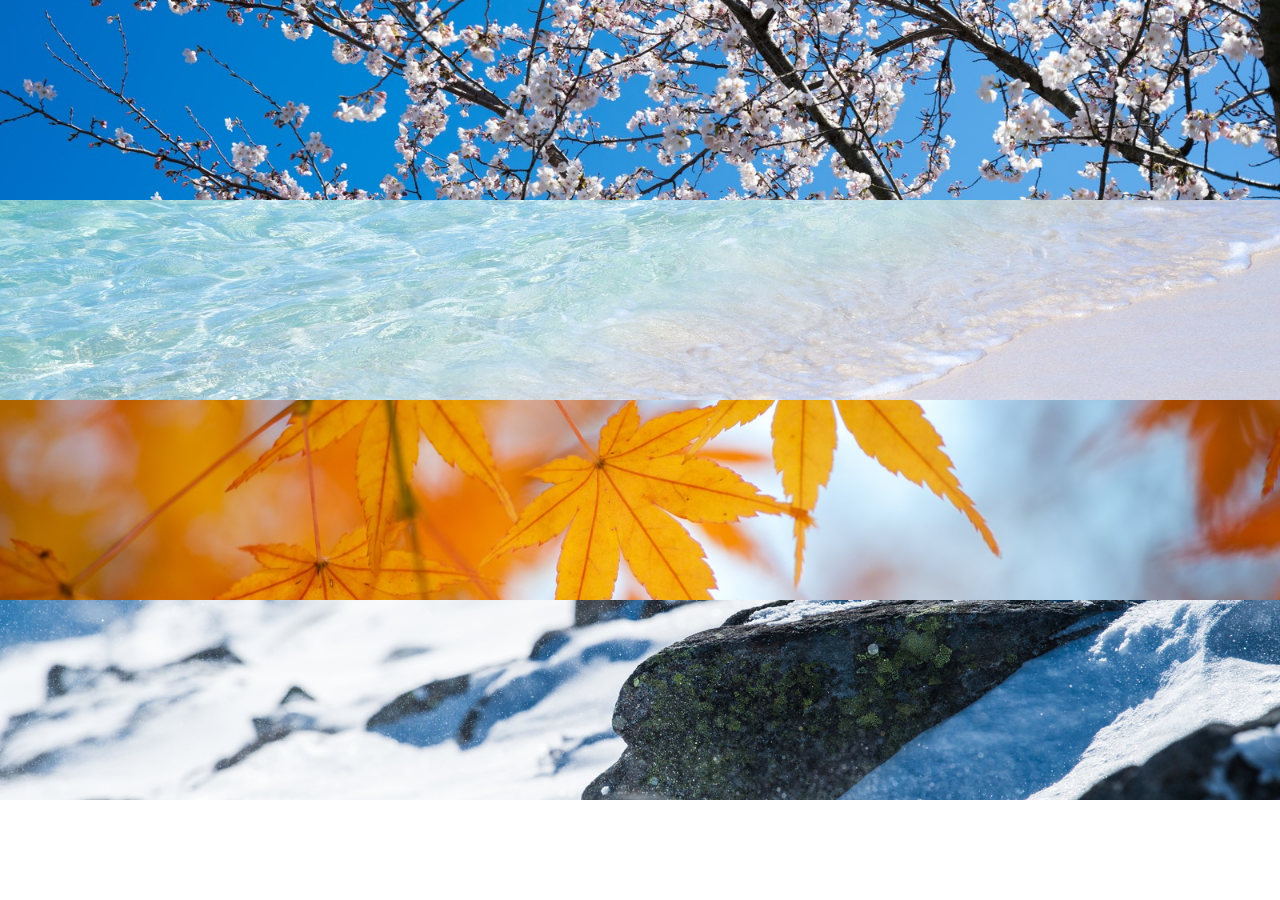
<file: HTML1-6/index.html>
<!DOCTYPE html>
<html lang="ja">
  <head>
    <meta charset="utf-8">
    <link rel="stylesheet" href="style.css">
    <title>index</title>
  </head>
  <body>
    <div class="box1"></div>
    <div class="box2"></div>
    <div class="box3"></div>
    <div class="box4"></div>
  </body>

</html>
</file>
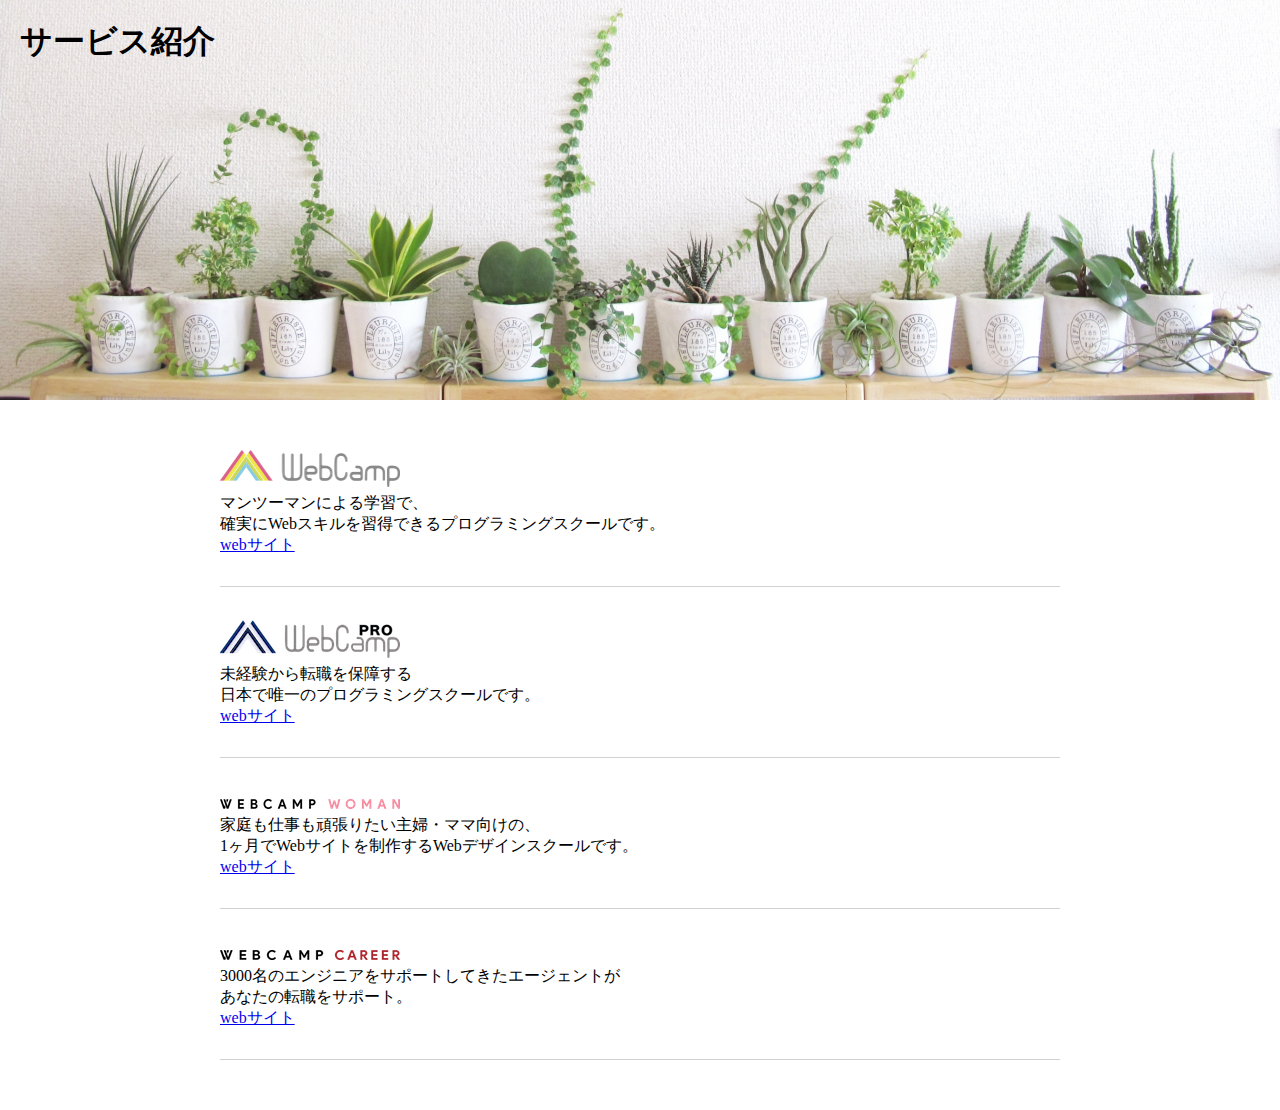
<file: HTML1-7/index.html>
<!DOCTYPE html>
<html lang="ja">
<head>
  <meta charset="utf-8">
  <link rel="stylesheet" href="style.css">
  <title>index</title>
</head>
<body>
  <section class="main-visual">
    <h1 class="headline">サービス紹介</h1>
  </section>
  <main>
    <section class="sarvice1">
      <h2><img src="img/wc-logo.png" alt="ロゴ" /></h2>
      <p>
        マンツーマンによる学習で、<br />確実にWebスキルを習得できるプログラミングスクールです。
      </p>
      <a href="https://wev-camp.io/">webサイト</a>
    </section>
    <section class="sarvice2">
      <h2><img src="img/wcp-logo.png" alt="ロゴ" /></h2>
      <p>
        未経験から転職を保障する<br />日本で唯一のプログラミングスクールです。
      </p>
      <a href="https://web-camp.io/pro/">webサイト</a>
    </section>
    <section class="sarvice3">
      <h2><img src="img/wcw-logo.png" alt="ロゴ" /></h2>
      <p>
        家庭も仕事も頑張りたい主婦・ママ向けの、<br />1ヶ月でWebサイトを制作するWebデザインスクールです。
      </p>
      <a href="https://wev-camp.io/">webサイト</a>
    </section>
    <section class="sarvice4">
      <h2><img src="img/wcc-logo.png" alt="ロゴ" /></h2>
      <p>
        3000名のエンジニアをサポートしてきたエージェントが<br />あなたの転職をサポート。
      </p>
      <a href="https://web-camp.io/">webサイト</a>
    </section>
  </main>
</body>
</html>
</file>
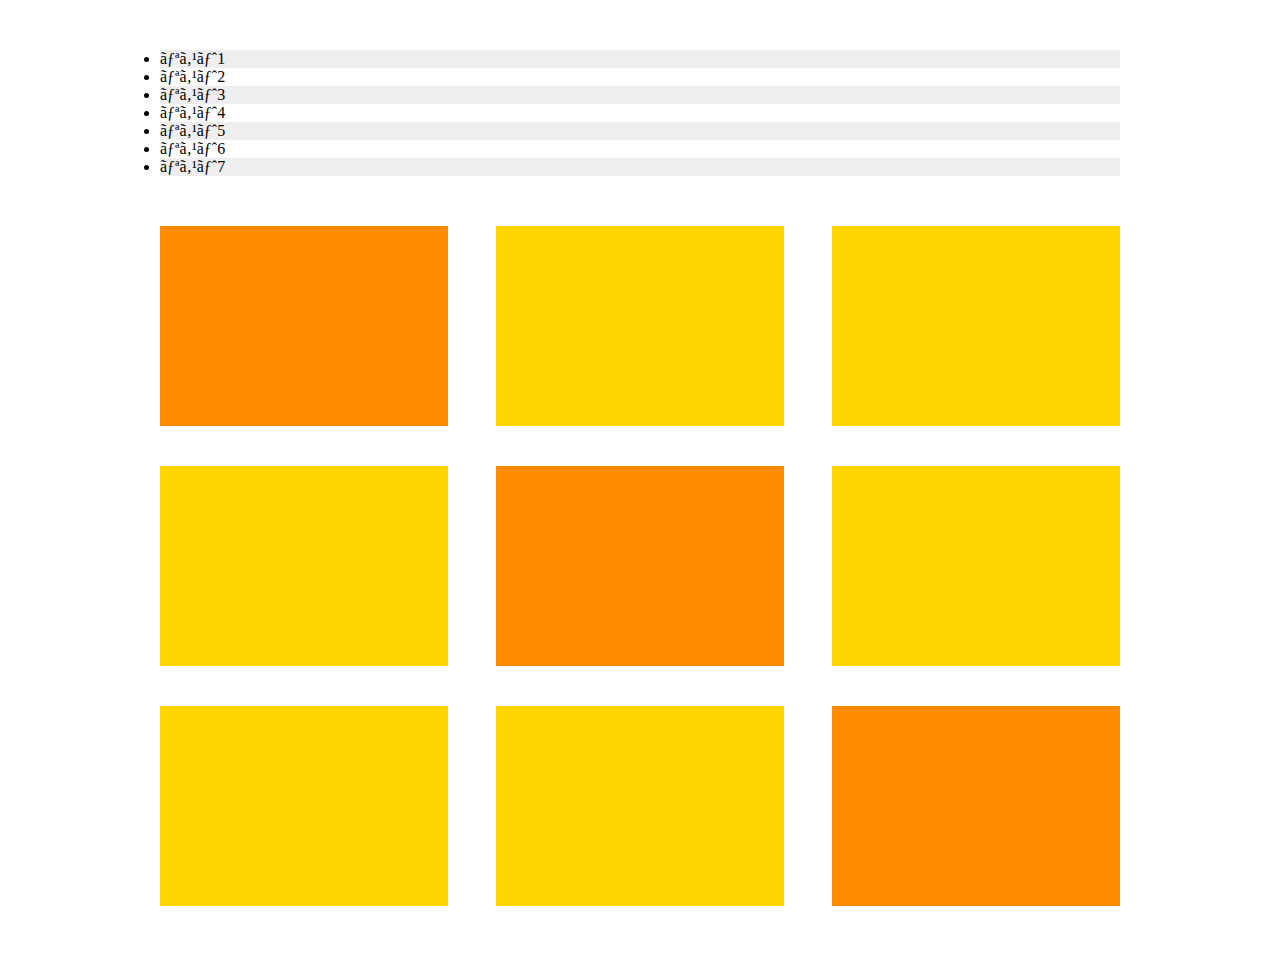
<file: HTML1-8/index.html>
<!DOCTYPE html>
<html lang="ja">
  <head>
    <meta charset="utf=8">
    <link rel="stylesheet" href="style.css">
    <title>index</title>
  </head>
  <body>
    <main>
        <ul class="item-list">
          <li class="item">リスト1</li>
          <li class="item">リスト2</li>
          <li class="item">リスト3</li>
          <li class="item">リスト4</li>
          <li class="item">リスト5</li>
          <li class="item">リスト6</li>
          <li class="item">リスト7</li>
        </ul>
        <diV class="box-list">
      <div class="box"></div>
      <div class="box"></div>
      <div class="box"></div>
      <div class="box"></div>
      <div class="box"></div>
      <div class="box"></div>
      <div class="box"></div>
      <div class="box"></div>
      <div class="box"></div>
    </diV>
    </main>
  </body>

</html>
</file>
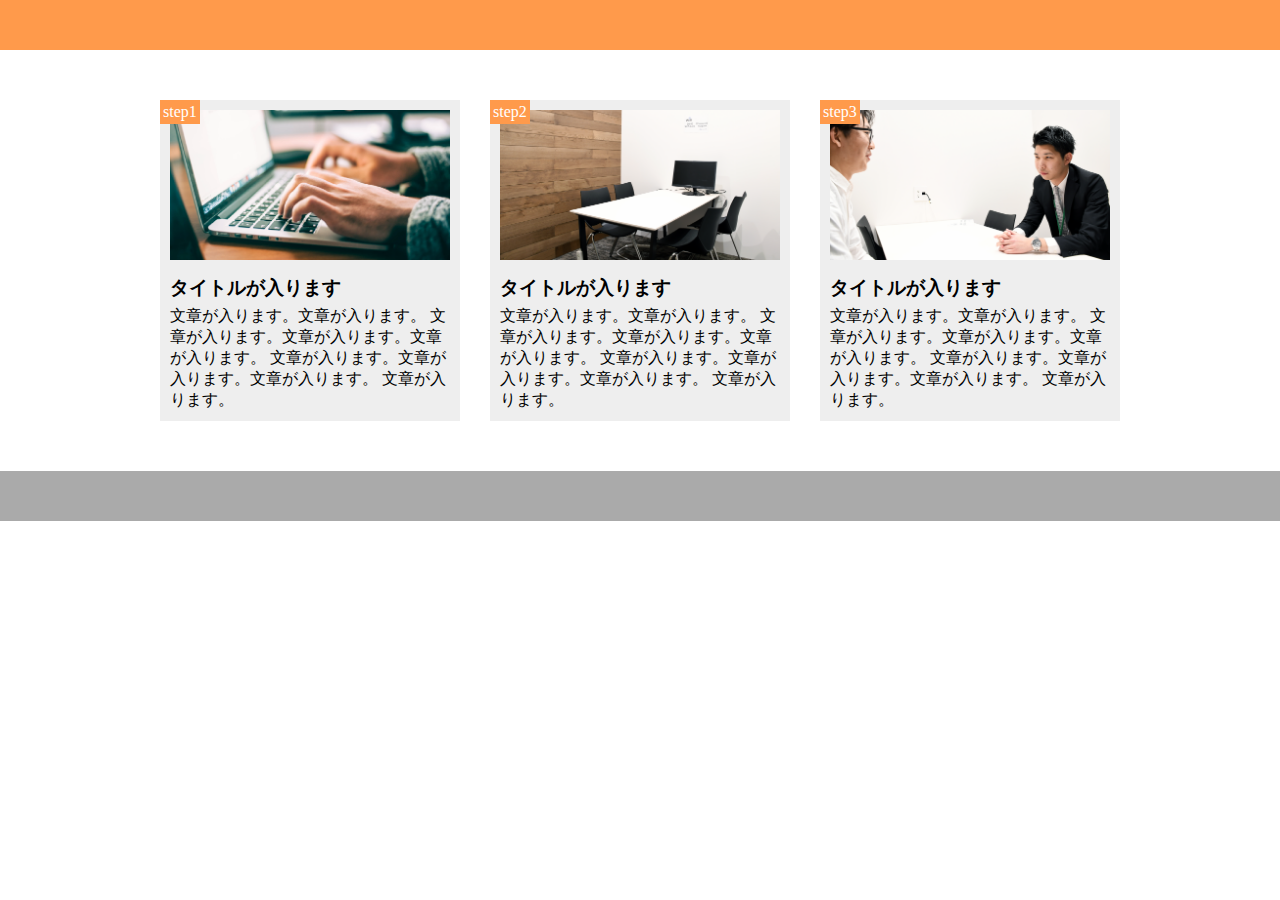
<file: HTML1-9/index.html>
<!DOCTYPE html>
<html lang="ja">
  <head>
    <meta charset="utf-8">
    <link rel="stylesheet" href="style.css">
    <title>index</title>
  </head>
  <body>
    <header></header>
    <main>
      <div class="step-box">
        <div class="step-img1"></div>
        <span class="step-num">step1</span>
        <h3 class="title">タイトルが入ります</h3>
        <p class="text">文章が入ります。文章が入ります。
          文章が入ります。文章が入ります。文章が入ります。
          文章が入ります。文章が入ります。文章が入ります。
          文章が入ります。
        </p>
      </div>
      <div class="step-box">
        <div class="step-img2"></div>
        <span class="step-num">step2</span>
        <h3 class="title">タイトルが入ります</h3>
        <p class="text">文章が入ります。文章が入ります。
          文章が入ります。文章が入ります。文章が入ります。
          文章が入ります。文章が入ります。文章が入ります。
          文章が入ります。
        </p>
      </div>
      <div class="step-box">
        <div class="step-img3"></div>
        <span class="step-num">step3</span>
        <h3 class="title">タイトルが入ります</h3>
        <p class="text">文章が入ります。文章が入ります。
          文章が入ります。文章が入ります。文章が入ります。
          文章が入ります。文章が入ります。文章が入ります。
          文章が入ります。
        </p>
      </div>
    </main>
    <footer></footer>
  </body>
</html>
</file>
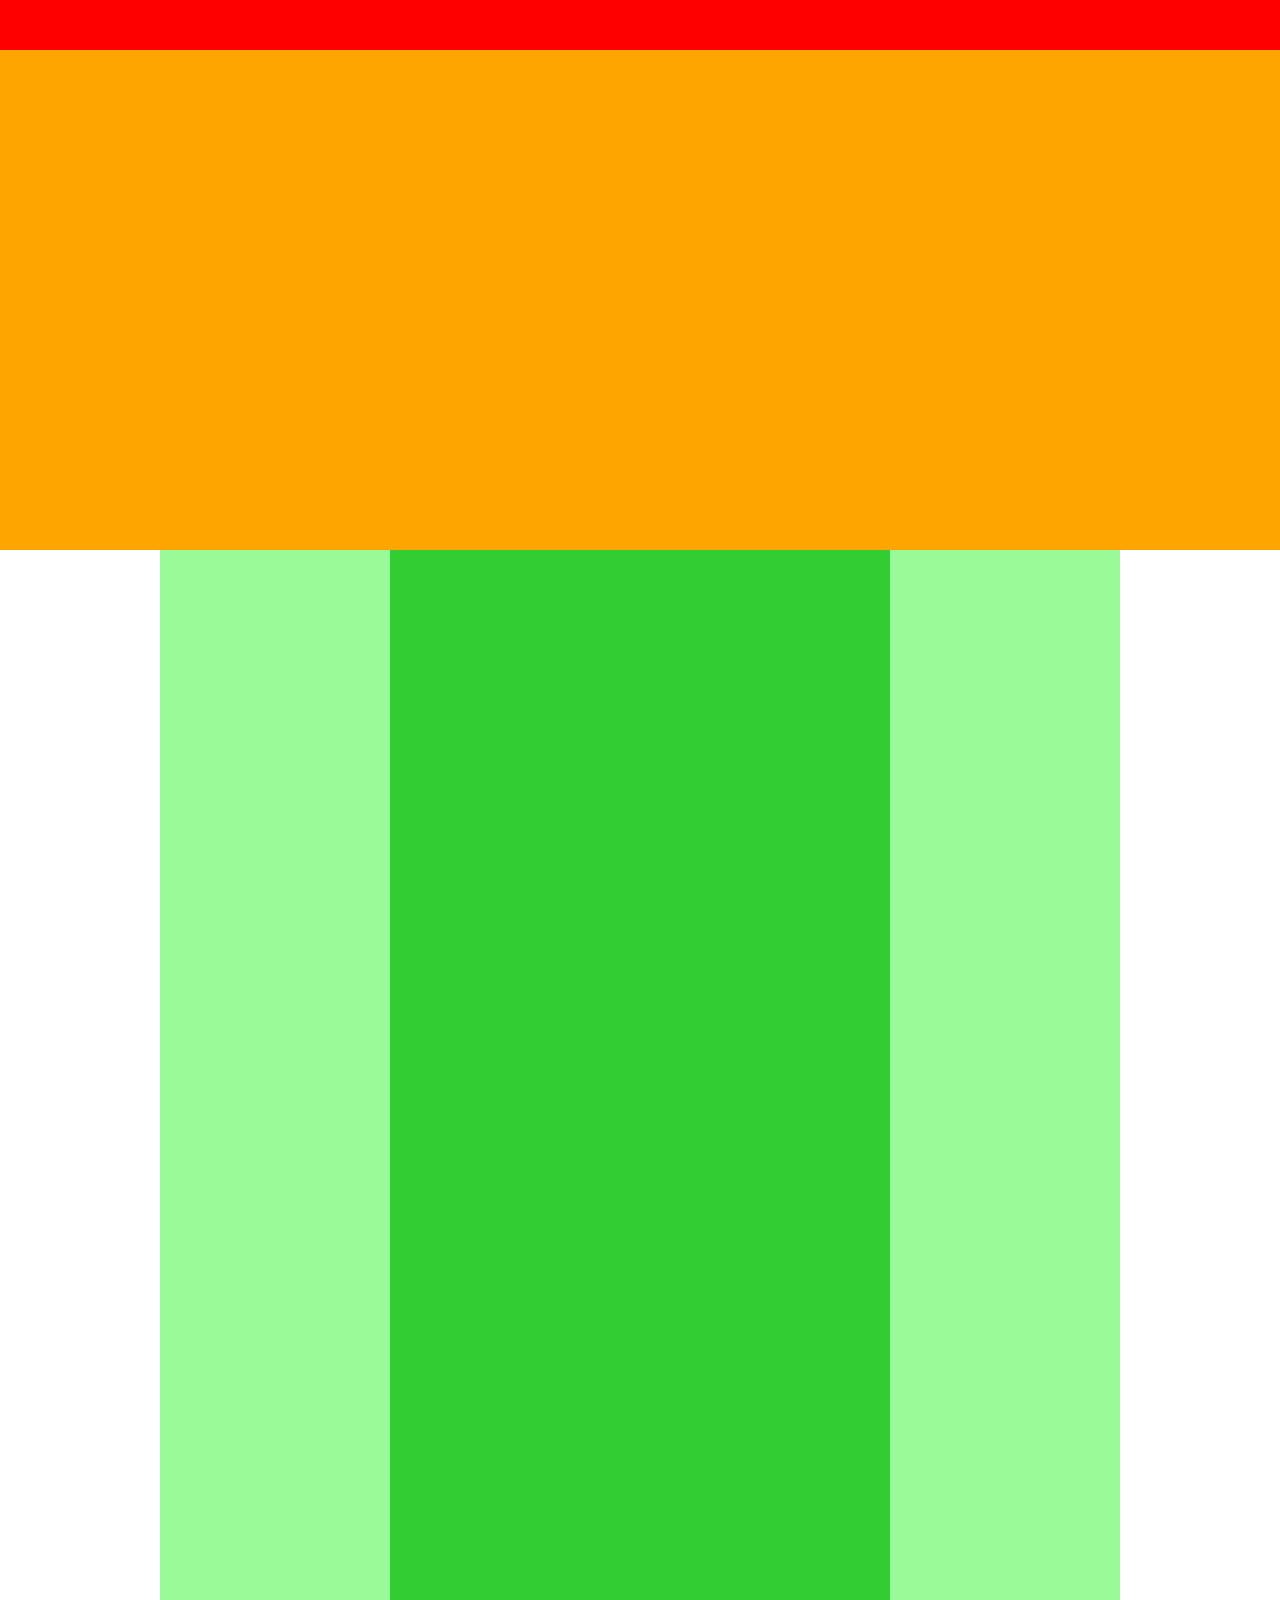
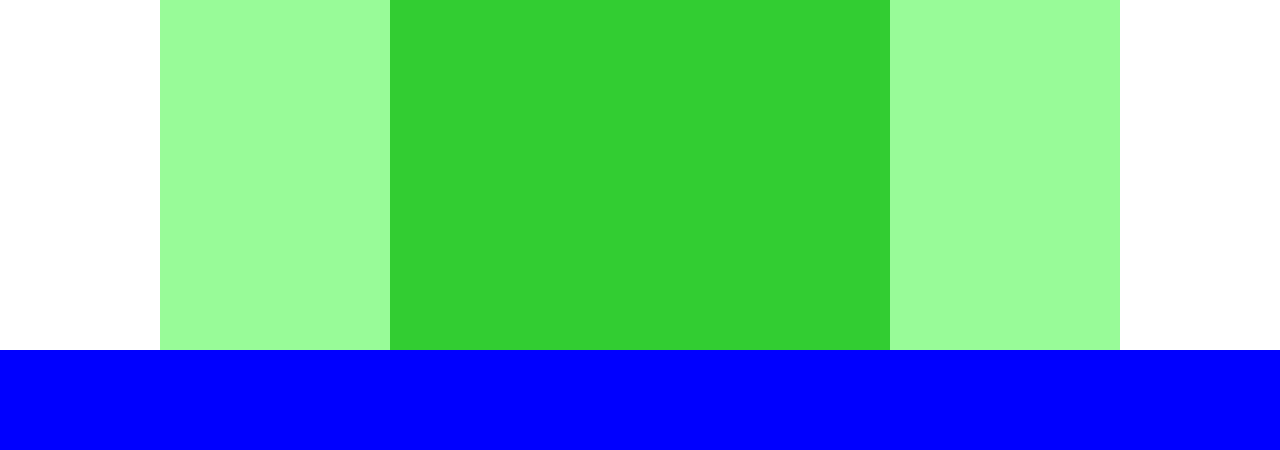
<file: HTML1-4/mondai.html>
<!DOCTYPE html>
<html lang="ja">

 <head>
  <meta charset="utf-8">
  <link rel="stylesheet" href="mondai.css">
  <title>mondai</title>
 </head>

 <body>
  <div class="header"></div>
  <div class="main-visual"></div>
  <div class="main">
   <div class="main-left"></div>
   <div class="blog"></div>
   <div class="main-right"></div>
  </div>
  <div class="footer"></div>
 </body>
</html>
</file>
<file: HTML1-6/style.css>
* {
  margin: 0;
  padding: 0;
  box-sizing: border-box;
}
.box1 {
  height: 200px;
  background-image: url(img/box1.jpg);
  background-size: cover;
  background-position: center;
}
.box2 {
  height: 200px;
  background-image: url(img/box2.jpg);
  background-size: cover;
  background-position: center;
}
.box3 {
  height: 200px;
  background-image: url(img/box3.jpg);
  background-size: cover;
  background-position: center;
}
.box4 {
  height: 200px;
  background-image: url(img/box4.jpg);
  background-size: cover;
  background-position: center;
}
</file>
<file: HTML1-7/style.css>
* {
  margin: 0;
  padding: 0;
  box-sizing: border-box;
}
.main-visual {
  width: 100%;
  height: 400px;
  background-image: url(img/mv.jpg);
  background-size: cover;
  background-position: bottom;
}
.headline {
  padding: 20px;
}
main {
  width: 840px;
  margin: 50px auto;
}
.sarvice1 {
  margin-bottom: 30px;
  border-bottom: 1px solid #d1d1d1;
  padding-bottom: 30px;
}
.sarvice2 {
  margin-bottom: 30px;
  border-bottom: 1px solid #d1d1d1;
  padding-bottom: 30px;
}
.sarvice3 {
  margin-bottom: 30px;
  border-bottom: 1px solid #d1d1d1;
  padding-bottom: 30px;
}
.sarvice4 {
  margin-bottom: 30px;
  border-bottom: 1px solid #d1d1d1;
  padding-bottom: 30px;
}
</file>
<file: HTML1-8/style.css>
* {
  margin: 0;
  padding: 0;
  box-sizing: border-box;
}
main {
  width: 960px;
  margin: 50px auto;
}

.item-list {
  margin-bottom: 50px;
}
.list {
  list-style: none;
  padding: 20px;
}
.item:nth-child(odd) {
  background-color: #eee;
}
.box-list {
  display: flex;
  flex-wrap: wrap;
}
.box {
  background-color: #ffd700;
  width: 30%;
  height: 200px;
  margin-right: 5%;
  margin-bottom: 40px;
}
.box:first-child,
.box:nth-child(5),
.box:last-child {
  background-color: #ff8c00;
}
.box:nth-child(3n) {
  margin-right: 0;
}
.box:nth-last-child(-n + 3) {
  margin-bottom: 0;
}
</file>
<file: HTML1-9/style.css>
* {
  margin: 0;
  padding: 0;
  box-sizing: border-box;
}
header {
  height: 50px;
  background-color: #ff9a4b;
}
main {
  width: 960px;
  margin: 50px auto;
  display: flex;
}
.step-box {
  width: 300px;
  margin-right: 30px;
  padding: 10px;
  position: relative;
  background-color: #eeeeee;
}
.step-img1 {
  height: 150px;
  background-image: url(img/flow01.png);
  background-size: cover;
  background-position: bottom;
}
.step-img2 {
  height: 150px;
  background-image: url(img/flow02.png);
  background-position: bottom;
  background-size: cover;
}
.step-img3 {
  height: 150px;
  background-image: url(img/flow03.png);
  background-size: cover;
  background-position: bottom;
}
.step-box:last-child {
  margin-right: 0;
}
.step-num {
  color: white;
  background-color: #ff9a4b;
  position: absolute;
  top: 0;
  left: 0;
  padding: 3px;
}
.title {
  margin: 15px 0 5px;
}

footer {
  height: 50px;
  background-color: #aaaaaa;
}
</file>
<file: HTML1-4/mondai.css>
* {
  margin: 0;
  padding: 0;
  box-sizing: border-box;
}

.header {
  width: 100%;
  height: 50px;
  background-color: red;
}
.main-visual {
  width: 100%;
  height: 500px;
  background-color: orange;
}
.main {
  width: 960px;
  margin: 0 auto;
  display: flex;
  justify-content: center;
}
.main-left {
  width: 230px;
  height: 1400px;
  background-color: palegreen;
}
.blog {
  width: 500px;
  height: 1400px;
  background-color: limegreen;
}
.main-right {
  width: 230px;
  height: 1400px;
  background-color: palegreen;
}

.footer {
  width: 100%;
  height: 100px;
  background-color: blue;
}
</file>
